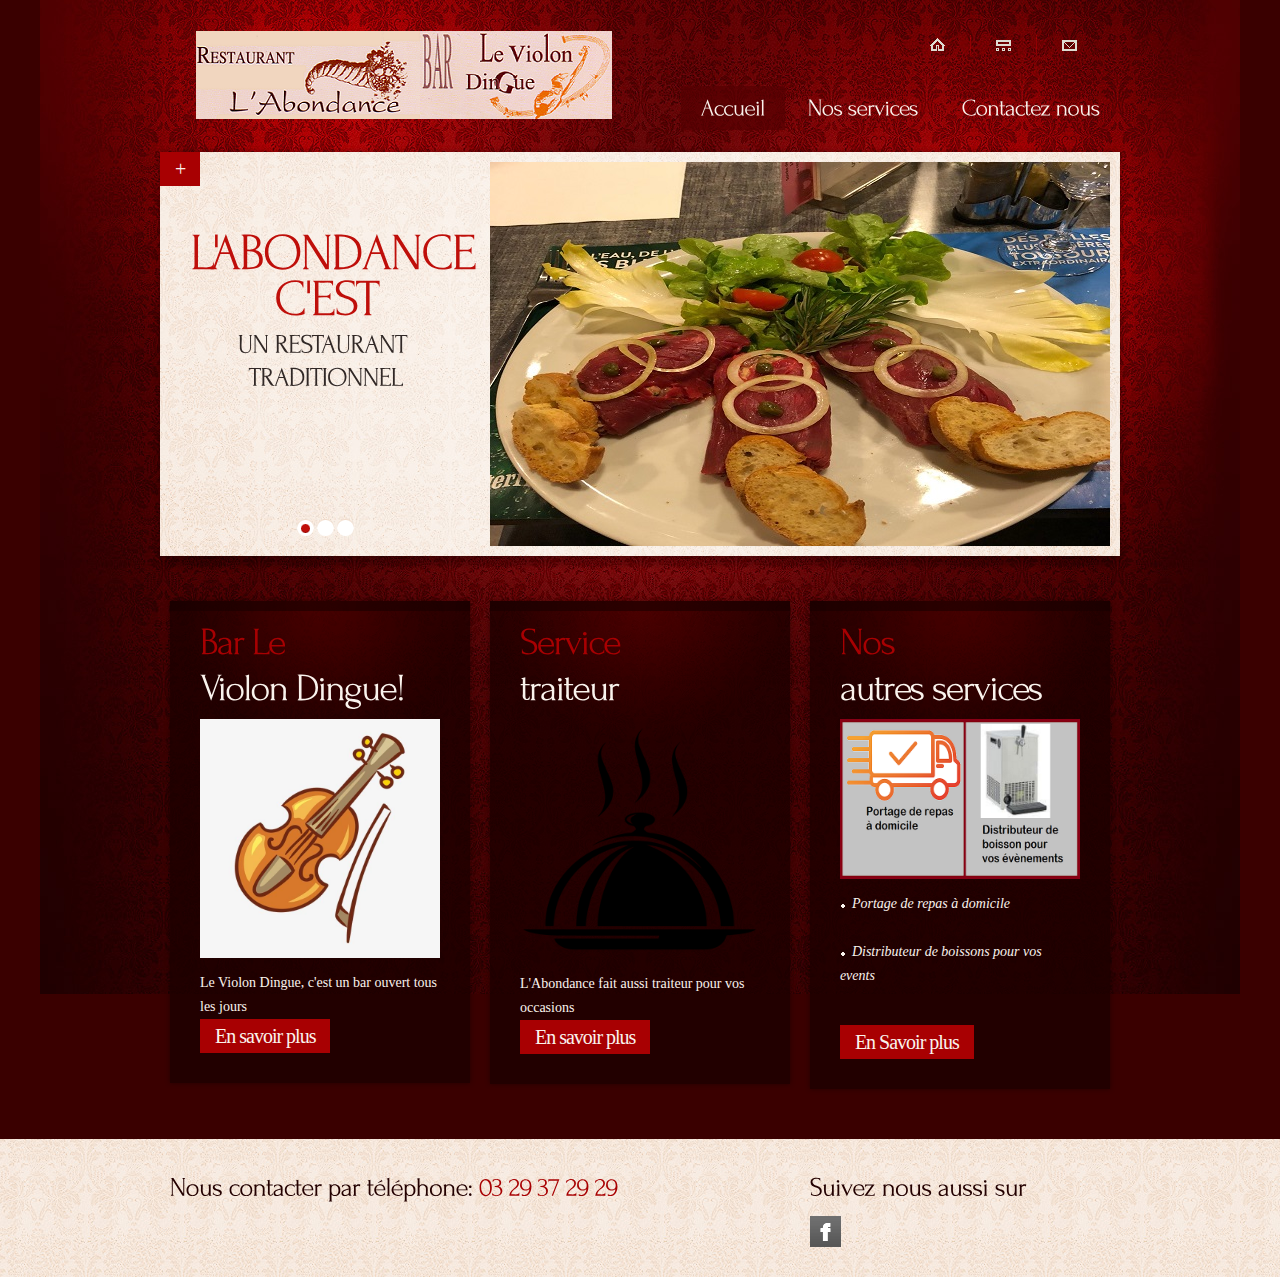
<file: index.html>
<!DOCTYPE html>
<html lang="en">
<head>
<title>Restaurant</title>
<meta charset="utf-8">
<meta name="viewport" content="width=device-width, initial-scale=1, maximum-scale=1">
<link rel="stylesheet" href="css/reset.css" type="text/css" media="all">
<link rel="stylesheet" href="css/layout.css" type="text/css" media="all">
<link rel="stylesheet" href="css/style.css" type="text/css" media="all">
<link rel="stylesheet" href="css/zerogrid.css" type="text/css" media="all">
<link rel="stylesheet" href="css/responsive.css" type="text/css" media="all"> 
<link rel="stylesheet" href="css/responsiveslides.css" /> 
<script type="text/javascript" src="js/jquery-1.6.js" ></script>
<script type="text/javascript" src="js/cufon-yui.js"></script>
<script type="text/javascript" src="js/cufon-replace.js"></script>  
<script type="text/javascript" src="js/Forum_400.font.js"></script>
<script type="text/javascript" src="js/jquery.easing.1.3.js"></script>
<script type="text/javascript" src="js/tms-0.3.js"></script>
<script type="text/javascript" src="js/tms_presets.js"></script>
<script type="text/javascript" src="js/script.js"></script>
<script type="text/javascript" src="js/atooltip.jquery.js"></script> 
<script type="text/javascript" src="js/css3-mediaqueries.js"></script>
<script src="js/responsiveslides.js"></script>
<script>
	$(function () {
	  $("#slidez").responsiveSlides({
		auto: true,
		pager: false,
		nav: true,
		speed: 500,
		maxwidth: 960,
		namespace: "centered-btns"
	  });
	});
</script>

</head>
<body id="page1">
<div class="body6">
	<div class="body1">
		<div class="body5">
			<div class="main zerogrid">
				<header>
					<h1><a href="index.html" id="logo"><img src="img/logo-double-3.png"/></a></h1>
					<nav>
						<ul id="top_nav">
							<li><a href="index.html"><img src="images/icon_1.gif" alt=""></a></li>
							<li><a href="#"><img src="images/icon_2.gif" alt=""></a></li>
							<li class="end"><a href="Contacts.html"><img src="images/icon_3.gif" alt=""></a></li>
						</ul>
					</nav>
					<nav>
						<ul id="menu">
							<li class="active"><a href="index.html">Accueil</a></li>
							<li><a href="Services.html">Nos services</a></li>
							<li><a href="Contacts.html">Contactez nous</a></li>
						</ul>
					</nav>
				</header>

				<article id="content">
					<div class="slider_bg">
						<div class="slider">
							<ul class="items">
								<li>
									<img src="img/plat.jpg" alt="">
									<div class="banner">
										<strong>L'abondance<span>c'est</span></strong>
										<b>un restaurant traditionnel </b>
										
									</div>
								</li>
								<li>
									<img src="img/plat2.jpg" alt="">
									<div class="banner">
										<strong>L'abondance<span>c'est</span></strong>
										<b>des plats elaborés </b>
										<p>
											<span>avec des produits frais<br>
											</span>
									</div>
								</li>
								<li>
									<img src="img/plat3.jpg" alt="">
									<div class="banner">
										<strong>L'abondance<span>c'est</span></strong>
										<b>des plats travaillés</b>
										<p>
											<span>avec des produits de qualités <br>
											</span>
										</p>
									</div>
								</li>
							</ul>
						</div>
						<div class="slider-response">
							<div class="rslides_container">
								<ul class="rslides" id="slidez">
									<li><img src="img/plat.jpg" alt=""></li>
									<li><img src="img/plat2.jpg" alt=""></li>
									<li><img src="img/plat3.jpg" alt=""></li>
								</ul>

							</div>
	                    </div><a href="Restau.html" class="button1">+</a>
											</div>
						
					<div class="wrap">
						<section class="col-1-3"><div class="wrap-col">
							<div class="box">
								<div>
									<h2>Bar Le <br><span>Violon Dingue!</span></h2>
									<figure><img src="img/violon.png" alt="" ></figure>
									<span>Le Violon Dingue, c'est un bar ouvert tous les jours </span>

										<br>								
									<a href="Bar.html" class="button1">En savoir plus</a>
								</div>
							</div>
						</div></section>
						<section class="col-1-3"><div class="wrap-col">
							<div class="box">
								<div>
									<h2>Service <br> <span>traiteur</span></h2>
									<figure><img src="img/logotraiteur.png" alt="" ></figure>
									<span>L'Abondance fait aussi traiteur pour vos occasions</span>
									<br><a href="Traiteur.html" class="button1">En savoir plus</a>
								</div>
							</div>
						</div></section>
						<section class="col-1-3"><div class="wrap-col">
							<div class="box">
								<div>
									<h2>Nos <br><span>autres services</span></h2>
									<figure><img src="img/double.png" alt="" ></figure>
									<ul class="list1 pad_bot1">
										<li><a href="#">Portage de repas à domicile</a></li>
										<br><li><a href="#l">Distributeur de boissons pour vos events</a></li>
										
									</ul>
									<br><a href="Services.html" class="button1">En Savoir plus </a>
								</div>
							</div>
						</div></section>
					</div>
				</article>
			</div>
		</div>
	</div>
</div>

<div class="body3">

		<div class="main zerogrid">

			<footer>
				<div class="wrapper">
					<section class="col-2-3"><div class="wrap-col">
						<h3>Nous contacter par téléphone: <span>03 29 37 29 29</span></h3>
						
					</div></section>
					<section class="col-1-3"><div class="wrap-col">
						<h3>Suivez nous aussi sur </h3>
						<ul id="icons">
							<li><a href="https://www.facebook.com/violondinguemirecourt/" class="normaltip" title="Facebook"><img src="images/icon1.gif" alt=""></a></li>
							
						</ul>
					</div></section>
				</div>
				
			</footer>

		</div>

</div>
<script type="text/javascript"> Cufon.now(); </script>
</body>
</html>
</file>
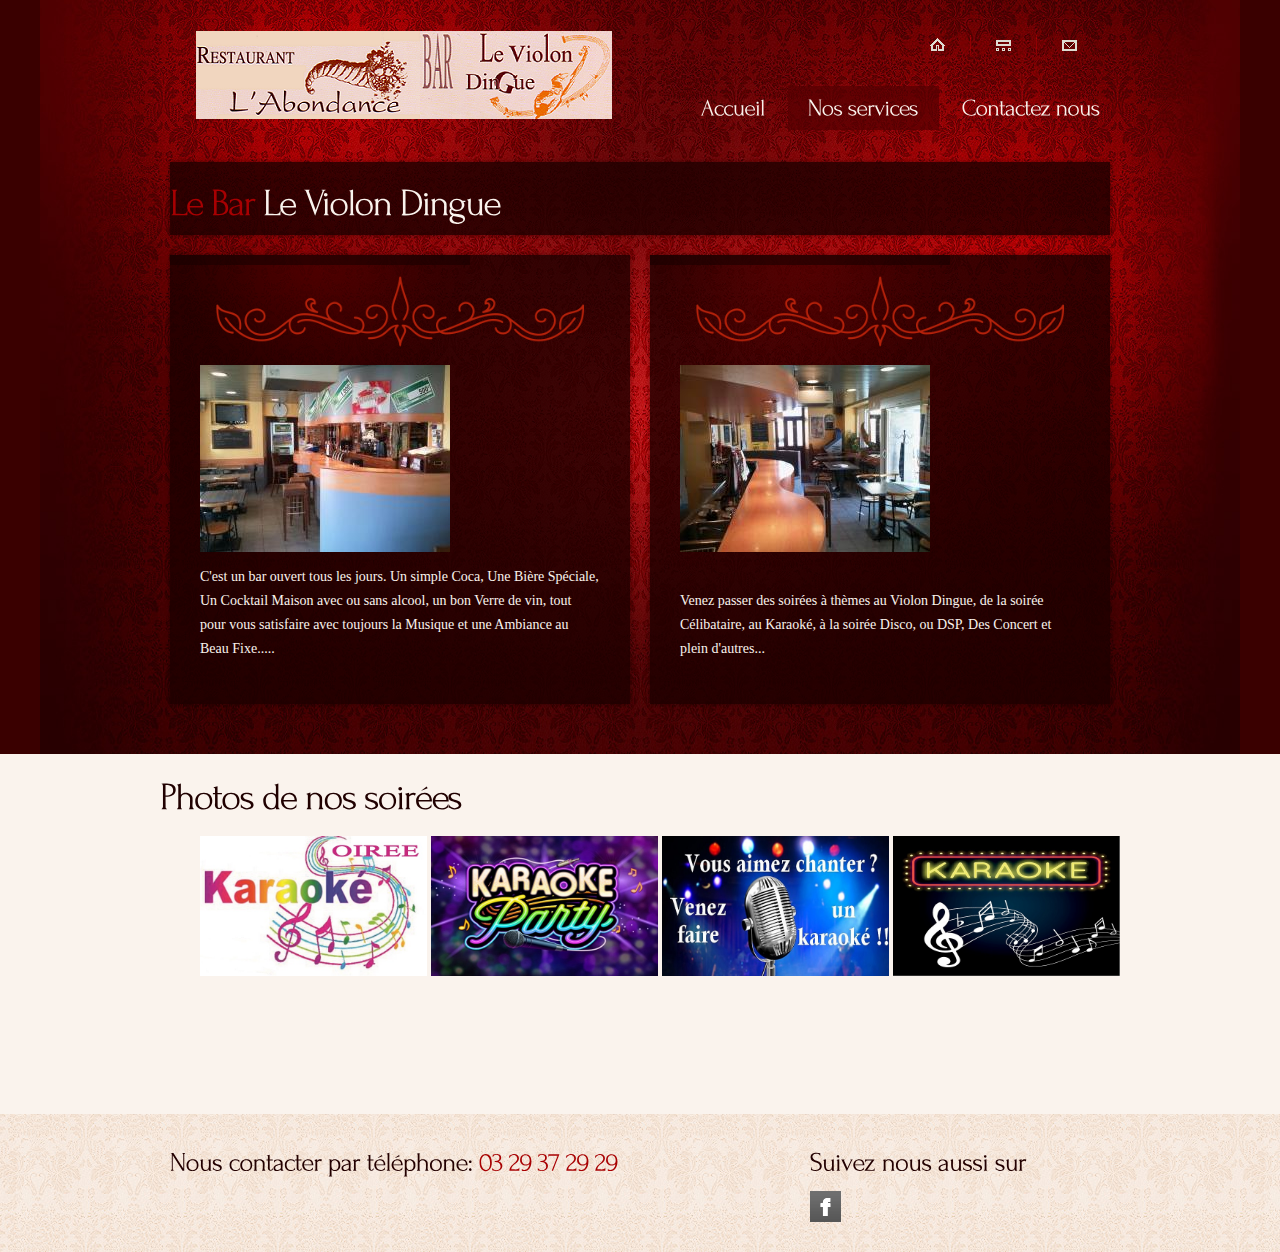
<file: Bar.html>
<!DOCTYPE html>
<html lang="en">
<head>
<title>Bar</title>
<meta charset="utf-8">
<meta name="viewport" content="width=device-width, initial-scale=1, maximum-scale=1">
<link rel="stylesheet" href="css/reset.css" type="text/css" media="all">
<link rel="stylesheet" href="css/layout.css" type="text/css" media="all">
<link rel="stylesheet" href="css/style.css" type="text/css" media="all">
<link rel="stylesheet" href="css/zerogrid.css" type="text/css" media="all">
<link rel="stylesheet" href="css/responsive.css" type="text/css" media="all"> 
<script type="text/javascript" src="js/jquery-1.6.js" ></script>
<script type="text/javascript" src="js/cufon-yui.js"></script>
<script type="text/javascript" src="js/cufon-replace.js"></script>  
<script type="text/javascript" src="js/Forum_400.font.js"></script>
<script type="text/javascript" src="js/atooltip.jquery.js"></script> 
 <script type="text/javascript" src="js/css3-mediaqueries.js"></script>
<!--[if lt IE 9]>
	<script type="text/javascript" src="js/html5.js"></script>
	<style type="text/css">
		.slider_bg {behavior:url(js/PIE.htc)}
	</style>
<![endif]-->
<!--[if lt IE 7]>
	<div style='clear:both;text-align:center;position:relative'>
		<a href="http://www.microsoft.com/windows/internet-explorer/default.aspx?ocid=ie6_countdown_bannercode"><img src="http://storage.ie6countdown.com/assets/100/images/banners/warning_bar_0000_us.jpg" border="0" alt="" /></a>
	</div>
<![endif]-->
</head>
<body id="page2">
<div class="body6">
	<div class="body1">
		<div class="main zerogrid">
<!-- header -->
<header>
	<h1><a href="index.html" id="logo"><img src="img/logo-double-3.png"/></a></h1>
	<nav>
		<ul id="top_nav">
			<li><a href="index.html"><img src="images/icon_1.gif" alt=""></a></li>
			<li><a href="#"><img src="images/icon_2.gif" alt=""></a></li>
			<li class="end"><a href="Contacts.html"><img src="images/icon_3.gif" alt=""></a></li>
		</ul>
	</nav>
				<nav>
					<ul id="menu">
						<li><a href="index.html">Accueil</a></li>
						<li class="active"><a href="Services.html">Nos services</a></li>
						<li><a href="Contacts.html">Contactez nous</a></li>
					</ul>
				</nav>
			</header>
<!-- / header -->
<!-- content -->
			<article id="content">
				<div class="wrap">
					<section class="col-1-1"><div class="wrap-col"><div class="box">
					<h2>Le Bar <span>Le Violon Dingue</span></h2></div></section>
					<section class="col-2-4"><div class="wrap-col">
						<div class="box">
							<div>
								<h2><img src="img/ornement.png" alt="" ></h2>
								<figure><img src="img/bar1.jpg" alt="" ></figure>
								<p class="pad_bot1">C'est un bar ouvert tous les jours.

									Un simple Coca, Une Bière Spéciale, Un Cocktail Maison avec
									
									ou sans alcool, un bon Verre de vin, tout pour vous satisfaire
									
									avec toujours la Musique et une Ambiance au Beau Fixe.....
									
									</p>
								
							</div>
						</div>
					</div></section>
					<section class="col-2-4"><div class="wrap-col">
						<div class="box">
							<div>
								<h2><img src="img/ornement.png" alt="" ></h2>
								<figure><img src="img/bar2.jpg" alt="" ></figure>
								<p class="pad_bot1"><br>Venez passer des soirées à thèmes au Violon Dingue, 

									de la soirée Célibataire, au Karaoké,
									
									à la soirée Disco, ou DSP, Des Concert et plein d'autres...</p>
								
							</div>
						</div>
					
				</div>
			</article>
		</div>
	</div>
</div>
<div class="body2">
	<div class="main zerogrid">
		<article id="content2">
			<div class="wrapper">
				<section">
					<h2>Photos de nos soirées</h2>
					
					<article class="groupe1">
								
								<figure class="photo"><img src="img/soiréek1.jpg" alt=""></figure>
								<figure class="photo"><img src="img/soiréek2.jpg" alt=""></figure>			
								<figure class="photo"><img src="img/soiréek3.jpg" alt=""></figure>
								<figure class="photo"><img src="img/soiréek4.jpg" alt=""></figure></article>
								
							
							</div></div>
									
							
						



						</div></div>
					</div>
				</section>
			</div>
		</article>

	</div>
</div>
<div class="body3">

		<div class="main zerogrid">

<footer>
	<div class="wrapper">
		<section class="col-2-3"><div class="wrap-col">
			<h3>Nous contacter par téléphone: <span>03 29 37 29 29</span></h3>
			
		</div></section>
		<section class="col-1-3"><div class="wrap-col">
			<h3>Suivez nous aussi sur </h3>
			<ul id="icons">
				<li><a href="https://www.facebook.com/violondinguemirecourt/" class="normaltip" title="Facebook"><img src="images/icon1.gif" alt=""></a></li>
				
			</ul>
		</div></section>
	</div>
	
</footer>

		</div>

</div>
<script type="text/javascript"> Cufon.now(); </script>
</body>
</html>
</file>
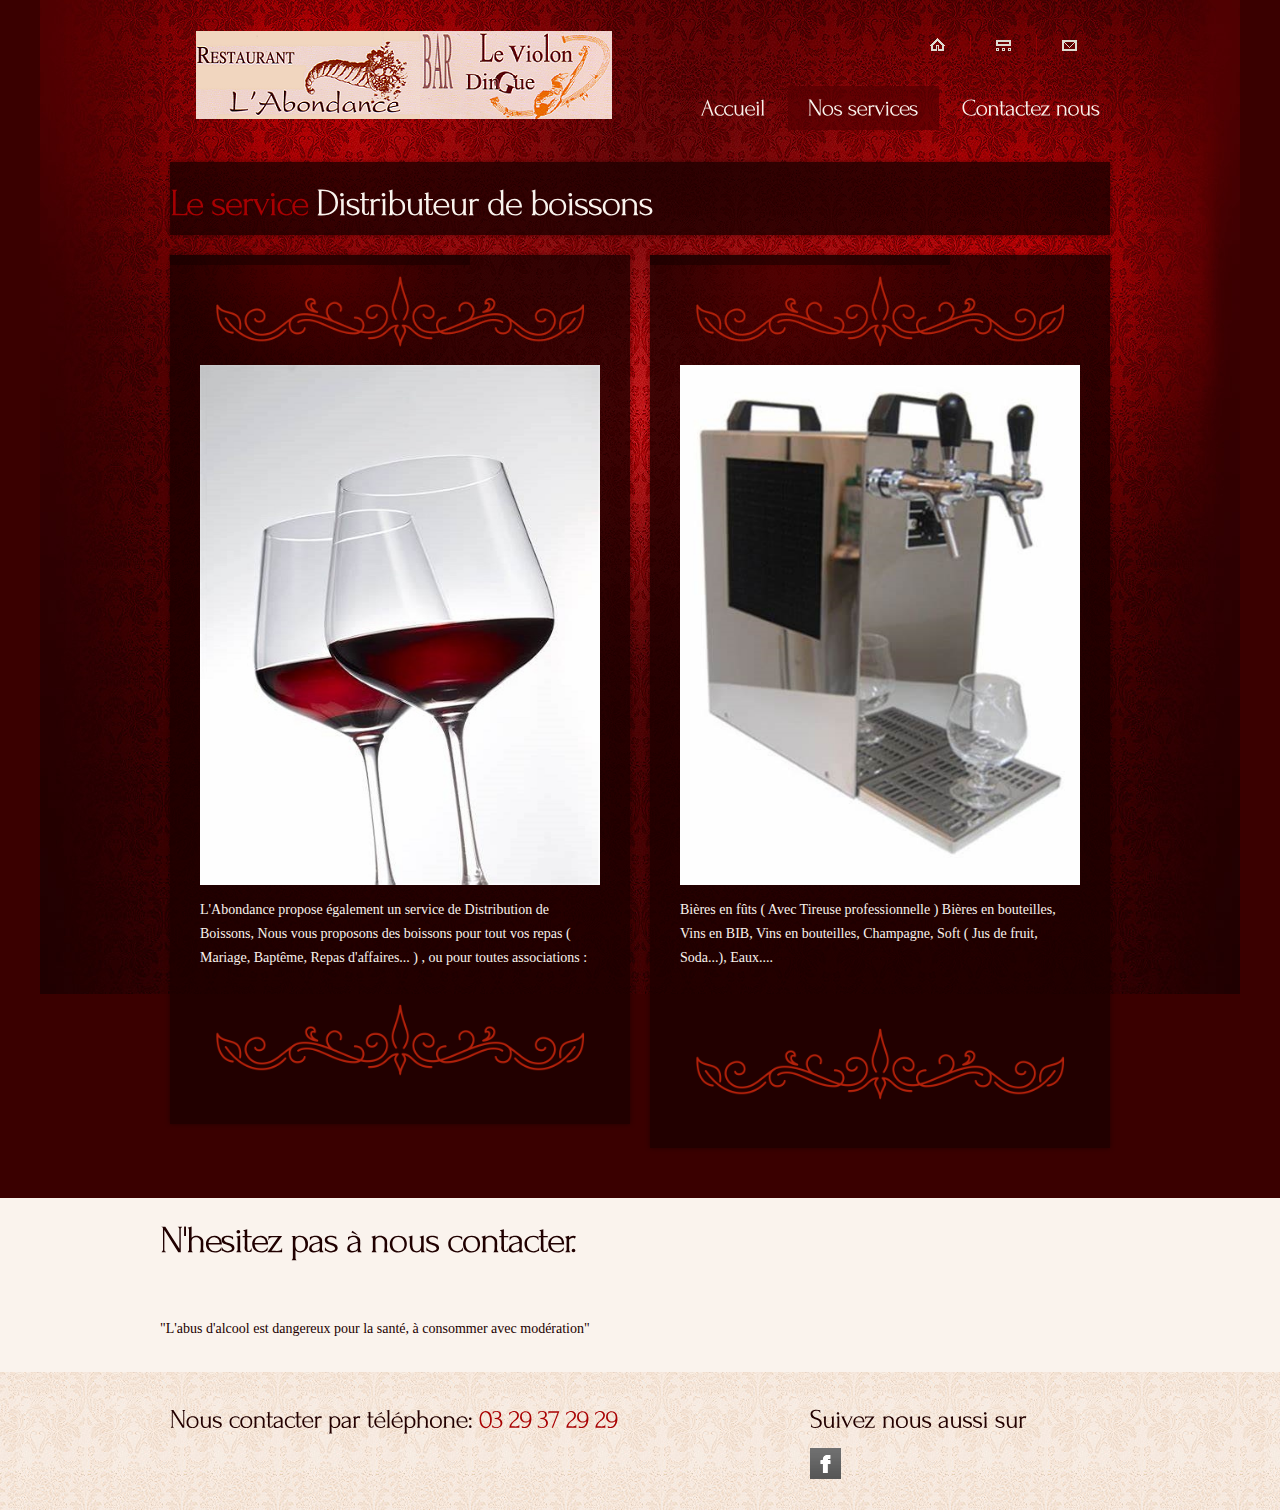
<file: Boissons.html>
<!DOCTYPE html>
<html lang="en">
<head>
<title>Distributeur de boissons</title>
<meta charset="utf-8">
<meta name="viewport" content="width=device-width, initial-scale=1, maximum-scale=1">
<link rel="stylesheet" href="css/reset.css" type="text/css" media="all">
<link rel="stylesheet" href="css/layout.css" type="text/css" media="all">
<link rel="stylesheet" href="css/style.css" type="text/css" media="all">
<link rel="stylesheet" href="css/zerogrid.css" type="text/css" media="all">
<link rel="stylesheet" href="css/responsive.css" type="text/css" media="all"> 
<script type="text/javascript" src="js/jquery-1.6.js" ></script>
<script type="text/javascript" src="js/cufon-yui.js"></script>
<script type="text/javascript" src="js/cufon-replace.js"></script>  
<script type="text/javascript" src="js/Forum_400.font.js"></script>
<script type="text/javascript" src="js/atooltip.jquery.js"></script> 
 <script type="text/javascript" src="js/css3-mediaqueries.js"></script>

</head>
<body id="page2">
<div class="body6">
	<div class="body1">
		<div class="main zerogrid">

<header>
	<h1><a href="index.html" id="logo"><img src="img/logo-double-3.png"/></a></h1>
	<nav>
		<ul id="top_nav">
			<li><a href="index.html"><img src="images/icon_1.gif" alt=""></a></li>
			<li><a href="#"><img src="images/icon_2.gif" alt=""></a></li>
			<li class="end"><a href="Contacts.html"><img src="images/icon_3.gif" alt=""></a></li>
		</ul>
	</nav>
				<nav>
					<ul id="menu">
						<li><a href="index.html">Accueil</a></li>
						<li class="active"><a href="Services.html">Nos services</a></li>
						<li><a href="Contacts.html">Contactez nous</a></li>
					</ul>
				</nav>
			</header>

			<article id="content">
				<div class="wrap">
					<section class="col-1-1"><div class="wrap-col"><div class="box">
					<h2>Le service <span>Distributeur de boissons</span></h2></div></section>
					<section class="col-1-2"><div class="wrap-col">
						<div class="box">
							<div>
								<h2><img src="img/ornement.png" alt="" ></h2>
								<figure><img src="img/vin.jpg" alt="" ></figure>
								<p class="pad_bot1"> L'Abondance propose également un service de Distribution de Boissons,

                                    Nous vous proposons des boissons pour
                                    
                                    tout vos repas ( Mariage, Baptême, Repas d'affaires... ) ,
                                    
                                    ou pour toutes associations :</p>
                                    <h2><img src="img/ornement.png" alt="" ></h2>
                                </div></section>
                                    
                    <section class="col-1-2"><div class="wrap-col">
                        <div class="box">
                            <div>
                                 <h2><img src="img/ornement.png" alt="" ></h2>
                                     <figure><img src="img/distribboisson.jpg" alt="" ></figure>
                                     <p class="pad_bot1"> Bières en fûts ( Avec Tireuse professionnelle )

                                        Bières en bouteilles,
                                     
                                        Vins en BIB,
                                     
                                        Vins en bouteilles,
                                     
                                                 Champagne,
                                     
                                                                                        Soft ( Jus de fruit, Soda...),
                                     
                                                                                Eaux....</p><br>
                        <h2><img src="img/ornement.png" alt="" ></h2>                                   
                                                                            
                                                                            
                                </div></section>                
                                    

				</div>
			</article>
		</div>
	</div>
</div>
<div class="body2">
	<div class="main zerogrid">
		<article id="content2">
			<div class="wrapper">
				<section">
					<h2>
						N'hesitez pas à nous contacter.
                        
                        <br>
                         <br>
                       
                         </h2>
						 "L'abus d'alcool est dangereux pour la santé, à consommer avec modération"
					
                         
							</div></div>
									
							
						



						</div></div>
					</div>
				</section>
			</div>
		</article>

	</div>
</div>
<div class="body3">

		<div class="main zerogrid">

<footer>
	<div class="wrapper">
		<section class="col-2-3"><div class="wrap-col">
			<h3>Nous contacter par téléphone: <span>03 29 37 29 29</span></h3>
			
		</div></section>
		<section class="col-1-3"><div class="wrap-col">
			<h3>Suivez nous aussi sur </h3>
			<ul id="icons">
				<li><a href="https://www.facebook.com/violondinguemirecourt/" class="normaltip" title="Facebook"><img src="images/icon1.gif" alt=""></a></li>
				
			</ul>
		</div></section>
	</div>
	
</footer>

		</div>

</div>
<script type="text/javascript"> Cufon.now(); </script>
</body>
</html>
</file>
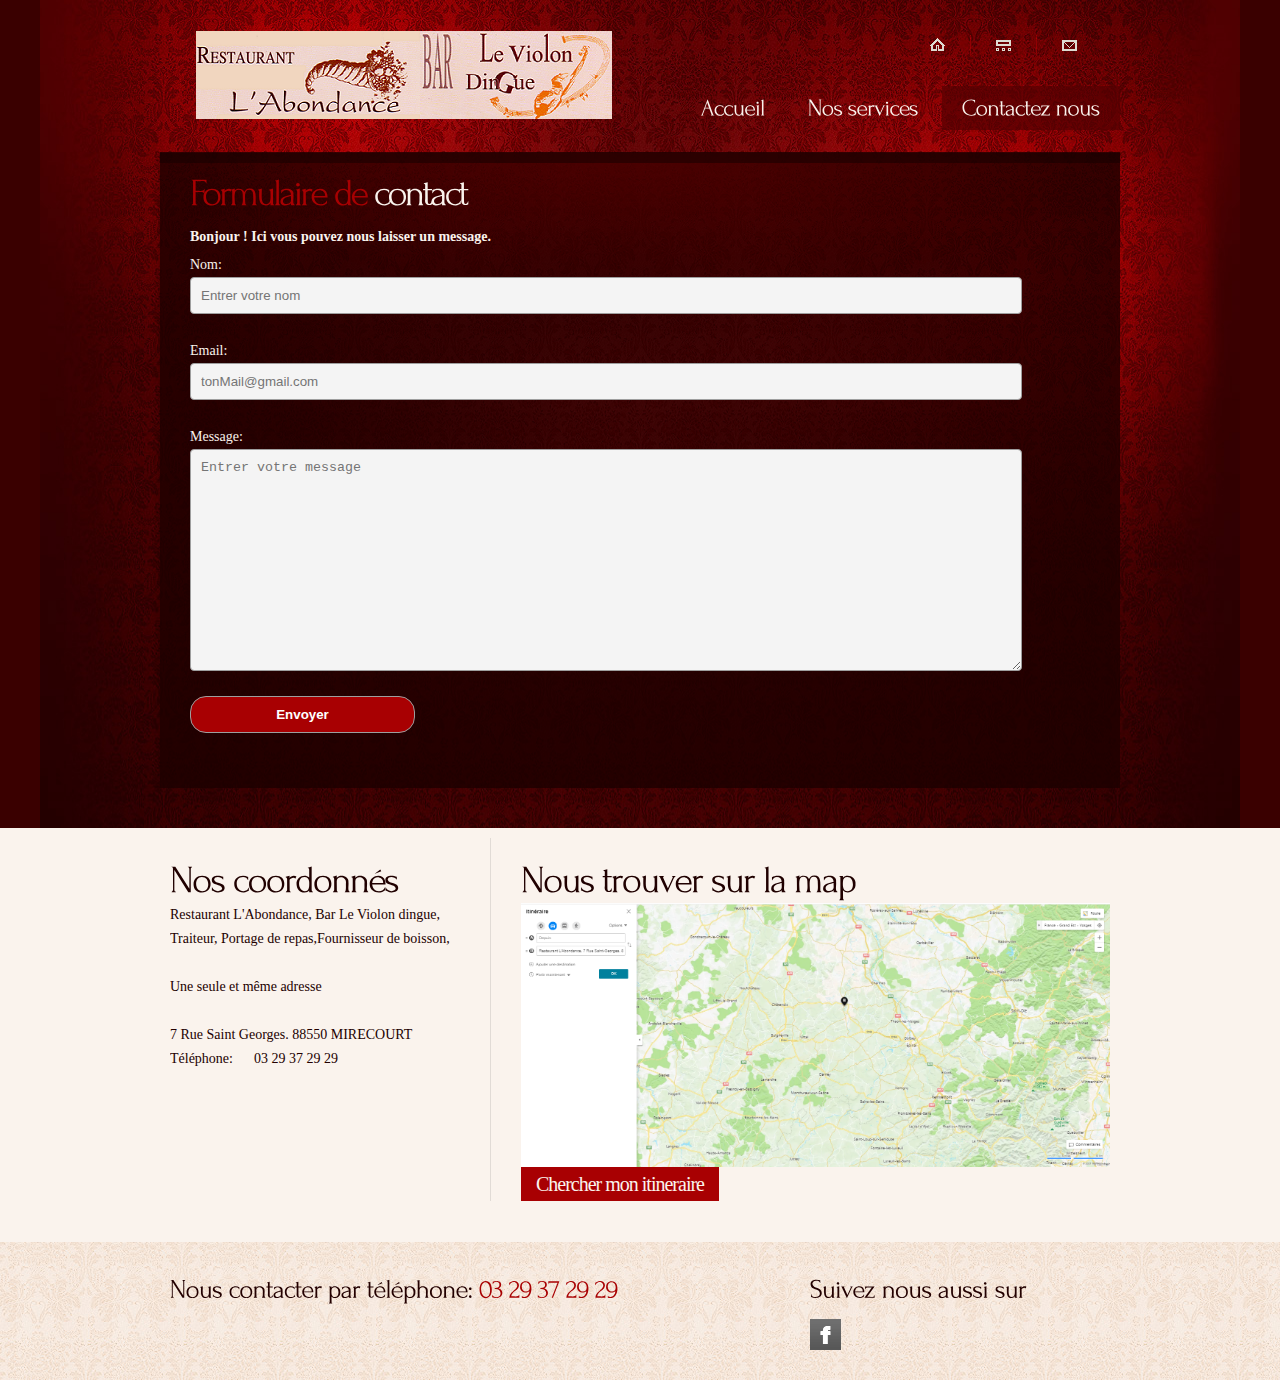
<file: Contacts.html>
<!DOCTYPE html>
<html lang="en">
<head>
<title>Contacts</title>
<meta charset="utf-8">
<meta name="viewport" content="width=device-width, initial-scale=1, maximum-scale=1">
<link rel="stylesheet" href="css/reset.css" type="text/css" media="all">
<link rel="stylesheet" href="css/layout.css" type="text/css" media="all">
<link rel="stylesheet" href="css/style.css" type="text/css" media="all">
<link rel="stylesheet" href="css/zerogrid.css" type="text/css" media="all">
<link rel="stylesheet" href="css/responsive.css" type="text/css" media="all"> 
<link rel="stylesheet" href="css/contactform.css" type="text/css" media="all">
<script type="text/javascript" src="js/jquery-1.6.js" ></script>
<script type="text/javascript" src="js/cufon-yui.js"></script>
<script type="text/javascript" src="js/cufon-replace.js"></script>  
<script type="text/javascript" src="js/Forum_400.font.js"></script>
<script type="text/javascript" src="js/atooltip.jquery.js"></script> 
<script type="text/javascript" src="js/css3-mediaqueries.js"></script>

</head>
<body id="page5">
<div class="body6">
	<div class="body1">
		<div class="main zerogrid">

			<header>
				<h1><a href="index.html" id="logo"><img src="img/logo-double-3.png"/></a></h1>
				<nav>
					<ul id="top_nav">
						<li><a href="index.html"><img src="images/icon_1.gif" alt=""></a></li>
						<li><a href="#"><img src="images/icon_2.gif" alt=""></a></li>
						<li class="end"><a href="Contacts.html"><img src="images/icon_3.gif" alt=""></a></li>
					</ul>
				</nav>
				<nav>
					<ul id="menu">
						<li><a href="index.html">Accueil</a></li>
						<li><a href="Services.html">Nos services</a></li>
						<li class="active"><a href="Contacts.html">Contactez nous</a></li>
					</ul>
				</nav>
			</header>
<!-- / header -->
<!-- content -->
			<article id="content">
				<div class="wrap">
					<div class="box">
						<div>
							<h2 class="letter_spacing">Formulaire de <span>contact</span></h2>
							
							<div id="contact_form">	
								<strong>Bonjour ! Ici vous pouvez nous laisser un message.</strong>
								<form name="form1" id="ff" method="post" action="Contacts.php">
									 <label>
									 Nom:
									 <input type="text" placeholder="Entrer votre nom" name="name" id="name" required>
									 </label>
								 
									 <label>
									 Email:
									 <input type="email" placeholder="tonMail@gmail.com" name="email" id="email" required>
									 </label>
										
									 <label>
									 Message:
									 <textarea name="message" placeholder="Entrer votre message"></textarea>
									 </label>
								 
									 <input class="sendButton" type="submit" name="Submit" value="Envoyer">
									 
								</form>
							</div>
						</div>
					</div>
				</div>
			</article>
		</div>
	</div>
</div>
<div class="body2">
	<div class="main zerogrid">
		<article id="content2">
			<section>
				<div class="wrapper">
					<div class="col-1-3"><div class="wrap-col">
						<h2>Nos coordonnés</h2>
						<div class="wrapper pad_bot1">
							<p>Restaurant L'Abondance, Bar Le Violon dingue, Traiteur, Portage de repas,Fournisseur de boisson,</p>
							<p>Une seule et même adresse</p>
							<p class="address">
								7 Rue Saint Georges. 88550 MIRECOURT<br>
								
								<span>Téléphone:</span>  03 29 37 29 29<br>
								
							</p>
						</div>
					</div></div>
					<div class="col-2-3"><div class="wrap-col mag-1">	
						<h2>Nous trouver sur la map</h2>
						<a href="" class="normaltip" title="map"><img src="img/map.PNG" alt=""></a>
						<a href="https://www.bing.com/maps/directions?rtp=adr.~pos.48.300472259521484_6.135916233062744_7+Rue+Saint-Georges%2c+88500+Mirecourt_Restaurant+L%27Abondance_03+29+37+29+29" class="button1">Chercher mon itineraire </a>

						
							
					</div></div>
				</div>
			</section>
		</article>
<!-- / content -->
	</div>
</div>
<div class="body3">

		<div class="main zerogrid">
<!-- footer -->
<footer>
	<div class="wrapper">
		<section class="col-2-3"><div class="wrap-col">
			<h3>Nous contacter par téléphone: <span>03 29 37 29 29</span></h3>
			
		</div></section>
		<section class="col-1-3"><div class="wrap-col">
			<h3>Suivez nous aussi sur </h3>
			<ul id="icons">
				<li><a href="https://www.facebook.com/violondinguemirecourt/" class="normaltip" title="Facebook"><img src="images/icon1.gif" alt=""></a></li>
				
			</ul>
		</div></section>
	</div>
	<!-- {%FOOTER_LINK} -->
</footer>
<!-- / footer -->
		</div>

</div>
<script type="text/javascript"> Cufon.now(); </script>
</body>
</html>
</file>
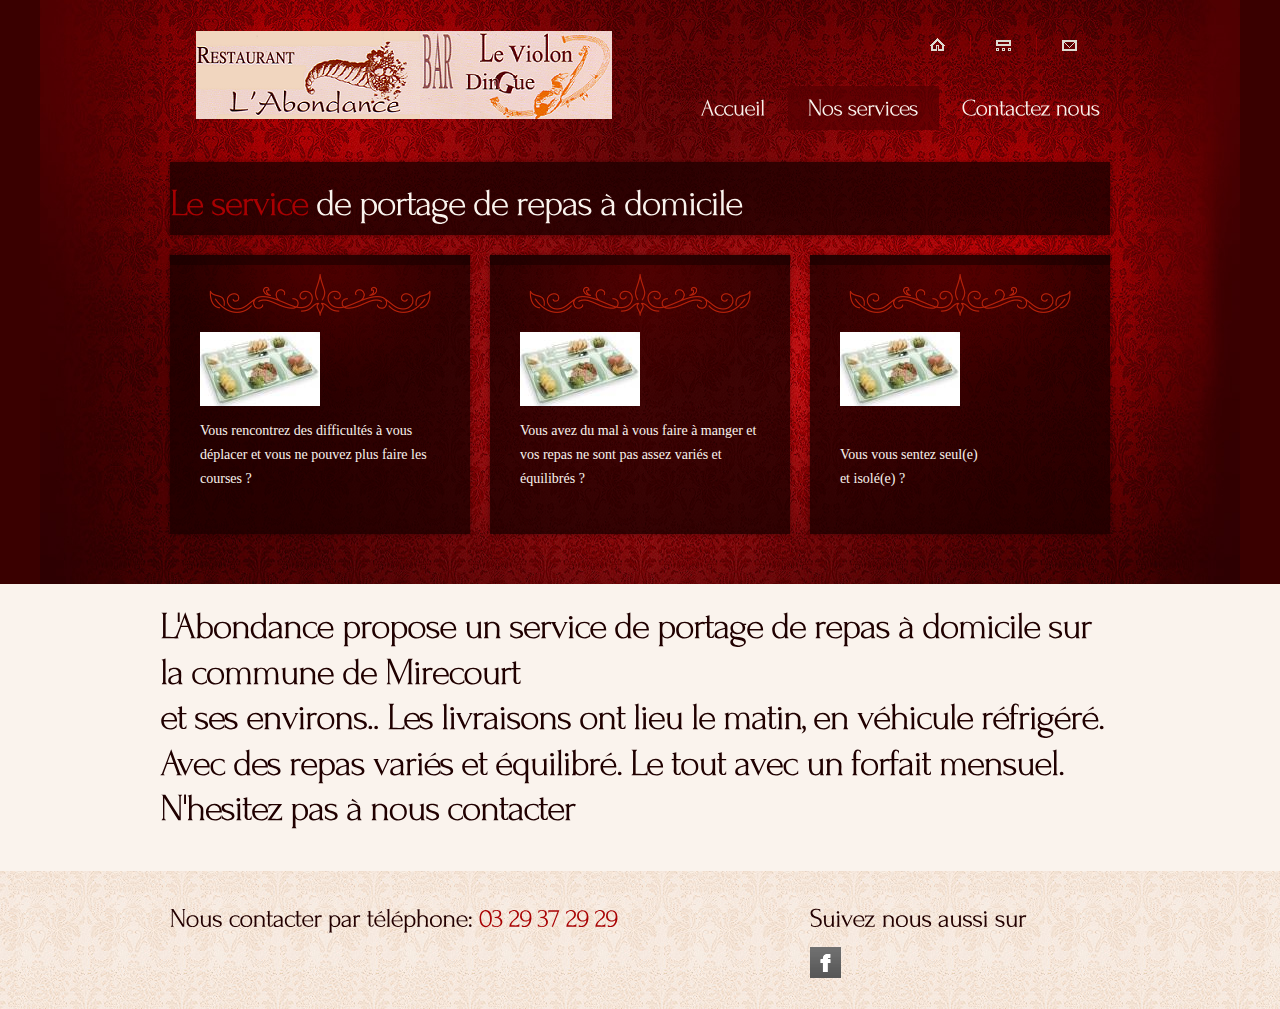
<file: repasdomicile.html>
<!DOCTYPE html>
<html lang="en">
<head>
<title>Repas à domicile</title>
<meta charset="utf-8">
<meta name="viewport" content="width=device-width, initial-scale=1, maximum-scale=1">
<link rel="stylesheet" href="css/reset.css" type="text/css" media="all">
<link rel="stylesheet" href="css/layout.css" type="text/css" media="all">
<link rel="stylesheet" href="css/style.css" type="text/css" media="all">
<link rel="stylesheet" href="css/zerogrid.css" type="text/css" media="all">
<link rel="stylesheet" href="css/responsive.css" type="text/css" media="all"> 
<script type="text/javascript" src="js/jquery-1.6.js" ></script>
<script type="text/javascript" src="js/cufon-yui.js"></script>
<script type="text/javascript" src="js/cufon-replace.js"></script>  
<script type="text/javascript" src="js/Forum_400.font.js"></script>
<script type="text/javascript" src="js/atooltip.jquery.js"></script> 
 <script type="text/javascript" src="js/css3-mediaqueries.js"></script>

</head>
<body id="page2">
<div class="body6">
	<div class="body1">
		<div class="main zerogrid">

<header>
	<h1><a href="index.html" id="logo"><img src="img/logo-double-3.png"/></a></h1>
	<nav>
		<ul id="top_nav">
			<li><a href="index.html"><img src="images/icon_1.gif" alt=""></a></li>
			<li><a href="#"><img src="images/icon_2.gif" alt=""></a></li>
			<li class="end"><a href="Contacts.html"><img src="images/icon_3.gif" alt=""></a></li>
		</ul>
	</nav>
				<nav>
					<ul id="menu">
						<li><a href="index.html">Accueil</a></li>
						<li class="active"><a href="Services.html">Nos services</a></li>
						<li><a href="Contacts.html">Contactez nous</a></li>
					</ul>
				</nav>
			</header>

			<article id="content">
				<div class="wrap">
					<section class="col-1-1"><div class="wrap-col"><div class="box">
					<h2>Le service <span>de portage de repas à domicile</span></h2></div></section>
					<section class="col-1-3"><div class="wrap-col">
						<div class="box">
							<div>
								<h2><img src="img/ornement.png" alt="" ></h2>
								<figure><img src="img/plateau.jpg" alt="" ></figure>
								<p class="pad_bot1">Vous rencontrez des difficultés à vous déplacer

                                    et vous ne pouvez plus faire les courses ?</p></div></section>
                                    
                    <section class="col-1-3"><div class="wrap-col">
                        <div class="box">
                            <div>
                                 <h2><img src="img/ornement.png" alt="" ></h2>
                                     <figure><img src="img/plateau.jpg" alt="" ></figure>
                                     <p class="pad_bot1">Vous avez du mal à vous faire à manger

                                        et vos repas ne sont pas assez variés et équilibrés ?</p></div></section>                
                                    

                    <section class="col-1-3"><div class="wrap-col">
                        <div class="box">
                            <div>
                                <h2><img src="img/ornement.png" alt="" ></h2>                     
                                     <figure><img src="img/plateau.jpg" alt="" ></figure>
                                     <p class="pad_bot1"><br>Vous vous sentez seul(e)<br> et isolé(e) ?</p></div></section> 
                            
                                    
						</div>
					</div></section>
				
				</div>
			</article>
		</div>
	</div>
</div>
<div class="body2">
	<div class="main zerogrid">
		<article id="content2">
			<div class="wrapper">
				<section">
					<h2>L'Abondance propose un service de portage de repas à domicile sur la commune de Mirecourt <br>et ses environs..

                        Les livraisons ont lieu le matin,  en véhicule réfrigéré.
                        
                        Avec des repas variés et équilibré. 
                        
                        Le tout avec un forfait mensuel.
						<br>
						N'hesitez pas à nous contacter
                        
                         </h2>
					
                         
							</div></div>
									
							
						



						</div></div>
					</div>
				</section>
			</div>
		</article>

	</div>
</div>
<div class="body3">

		<div class="main zerogrid">

<footer>
	<div class="wrapper">
		<section class="col-2-3"><div class="wrap-col">
			<h3>Nous contacter par téléphone: <span>03 29 37 29 29</span></h3>
			
		</div></section>
		<section class="col-1-3"><div class="wrap-col">
			<h3>Suivez nous aussi sur </h3>
			<ul id="icons">
				<li><a href="https://www.facebook.com/violondinguemirecourt/" class="normaltip" title="Facebook"><img src="images/icon1.gif" alt=""></a></li>
				
			</ul>
		</div></section>
	</div>
	
</footer>

		</div>

</div>
<script type="text/javascript"> Cufon.now(); </script>
</body>
</html>
</file>
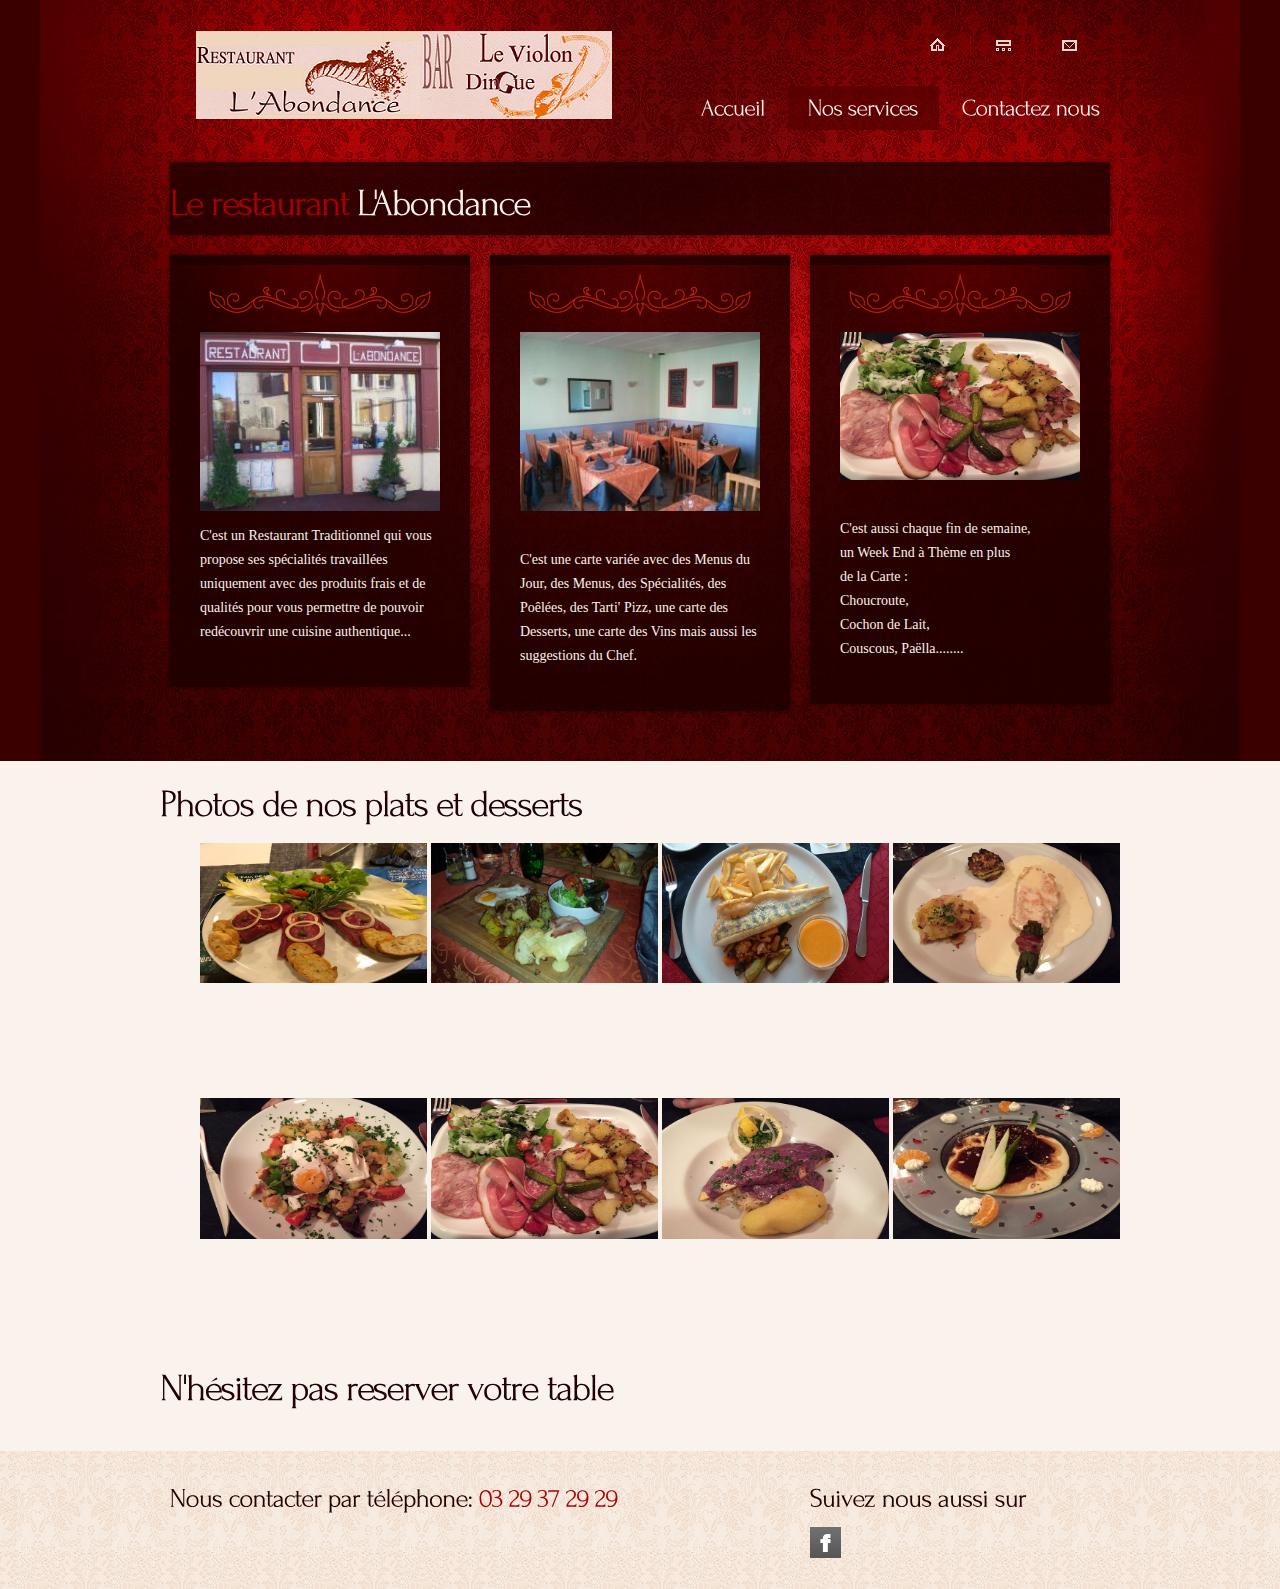
<file: Restau.html>
<!DOCTYPE html>
<html lang="en">
<head>
<title>Restaurant</title>
<meta charset="utf-8">
<meta name="viewport" content="width=device-width, initial-scale=1, maximum-scale=1">
<link rel="stylesheet" href="css/reset.css" type="text/css" media="all">
<link rel="stylesheet" href="css/layout.css" type="text/css" media="all">
<link rel="stylesheet" href="css/style.css" type="text/css" media="all">
<link rel="stylesheet" href="css/zerogrid.css" type="text/css" media="all">
<link rel="stylesheet" href="css/responsive.css" type="text/css" media="all"> 
<script type="text/javascript" src="js/jquery-1.6.js" ></script>
<script type="text/javascript" src="js/cufon-yui.js"></script>
<script type="text/javascript" src="js/cufon-replace.js"></script>  
<script type="text/javascript" src="js/Forum_400.font.js"></script>
<script type="text/javascript" src="js/atooltip.jquery.js"></script> 
 <script type="text/javascript" src="js/css3-mediaqueries.js"></script>

</head>
<body id="page2">
<div class="body6">
	<div class="body1">
		<div class="main zerogrid">

<header>
	<h1><a href="index.html" id="logo"><img src="img/logo-double-3.png"/></a></h1>
	<nav>
		<ul id="top_nav">
			<li><a href="index.html"><img src="images/icon_1.gif" alt=""></a></li>
			<li><a href="#"><img src="images/icon_2.gif" alt=""></a></li>
			<li class="end"><a href="Contacts.html"><img src="images/icon_3.gif" alt=""></a></li>
		</ul>
	</nav>
				<nav>
					<ul id="menu">
						<li><a href="index.html">Accueil</a></li>
						<li class="active"><a href="Services.html">Nos services</a></li>
						<li><a href="Contacts.html">Contactez nous</a></li>
					</ul>
				</nav>
			</header>

			<article id="content">
				<div class="wrap">
					<section class="col-1-1"><div class="wrap-col"><div class="box">
					<h2>Le restaurant <span>L'Abondance</span></h2></div></section>
					<section class="col-1-3"><div class="wrap-col">
						<div class="box">
							<div>
								<h2><img src="img/ornement.png" alt="" ></h2>
								<figure><img src="img/facade restaurant.jpg" alt="" ></figure>
								<p class="pad_bot1">C'est un Restaurant Traditionnel 

									qui vous propose ses spécialités travaillées uniquement
								   
									avec des produits frais et de qualités pour vous permettre
								   
									de pouvoir redécouvrir une cuisine authentique...</p>
								
							</div>
						</div>
					</div></section>
					<section class="col-1-3"><div class="wrap-col">
						<div class="box">
							<div>
								<h2><img src="img/ornement.png" alt="" ></h2>
								<figure><img src="img/salle restaurant.jpg" alt="" ></figure>
								<p class="pad_bot1"><br>C'est une carte variée avec des 

									Menus du Jour, des Menus, des Spécialités, des Poêlées, 
								   
									des Tarti' Pizz, une carte des Desserts, une carte des
								   
									Vins mais aussi les suggestions du Chef.</p>
								
							</div>
						</div>
					</div></section>
					<section class="col-1-3"><div class="wrap-col">
						<div class="box">
							<div>
								<h2><img src="img/ornement.png" alt="" ></h2>
								<figure><img src="img/plat6.jpg" alt="" ></figure>
								<p class="pad_bot1"><br>C'est aussi chaque fin

									de semaine, <br> un Week End à Thème en plus <br>de la 
								   
									Carte :<br> Choucroute,<br>
									 Cochon de Lait,<br>
									  Couscous,
								   
									Paëlla........							   
								</p>
								
							</div>
						</div>
					</div></section>
				</div>
			</article>
		</div>
	</div>
</div>
<div class="body2">
	<div class="main zerogrid">
		<article id="content2">
			<div class="wrapper">
				<section">
					<h2>Photos de nos plats et desserts</h2>
					
					
							
							<article class="groupe1">
								<figure class="photo"><img src="img/plat.jpg" alt=""></figure>
								<figure class="photo"><img src="img/plat2.jpg" alt=""></figure>
								<figure class="photo"><img src="img/plat3.jpg" alt=""></figure>
								<figure class="photo"><img src="img/plat4.jpg" alt=""></figure></article>
							<article class="groupe2">
								<figure class="photo"><img src="img/plat5.jpg" alt=""></figure>
								<figure class="photo"><img src="img/plat6.jpg" alt=""></figure>
								<figure class="photo"><img src="img/plat7.jpg" alt=""></figure>
								<figure class="photo"><img src="img/plat8.jpg" alt=""></figure>
								
									
								</article>
							</section></div>
							<h2>N'hésitez pas reserver votre table </h2>
							</div>
									
							
						



						</div></div>
					</div>
				</section>
			</div>
		</article>

	</div>
</div>
<div class="body3">

		<div class="main zerogrid">

<footer>
	<div class="wrapper">
		<section class="col-2-3"><div class="wrap-col">
			<h3>Nous contacter par téléphone: <span>03 29 37 29 29</span></h3>
			
		</div></section>
		<section class="col-1-3"><div class="wrap-col">
			<h3>Suivez nous aussi sur </h3>
			<ul id="icons">
				<li><a href="https://www.facebook.com/violondinguemirecourt/" class="normaltip" title="Facebook"><img src="images/icon1.gif" alt=""></a></li>
				
			</ul>
		</div></section>
	</div>
	
</footer>

		</div>

</div>
<script type="text/javascript"> Cufon.now(); </script>
</body>
</html>
</file>
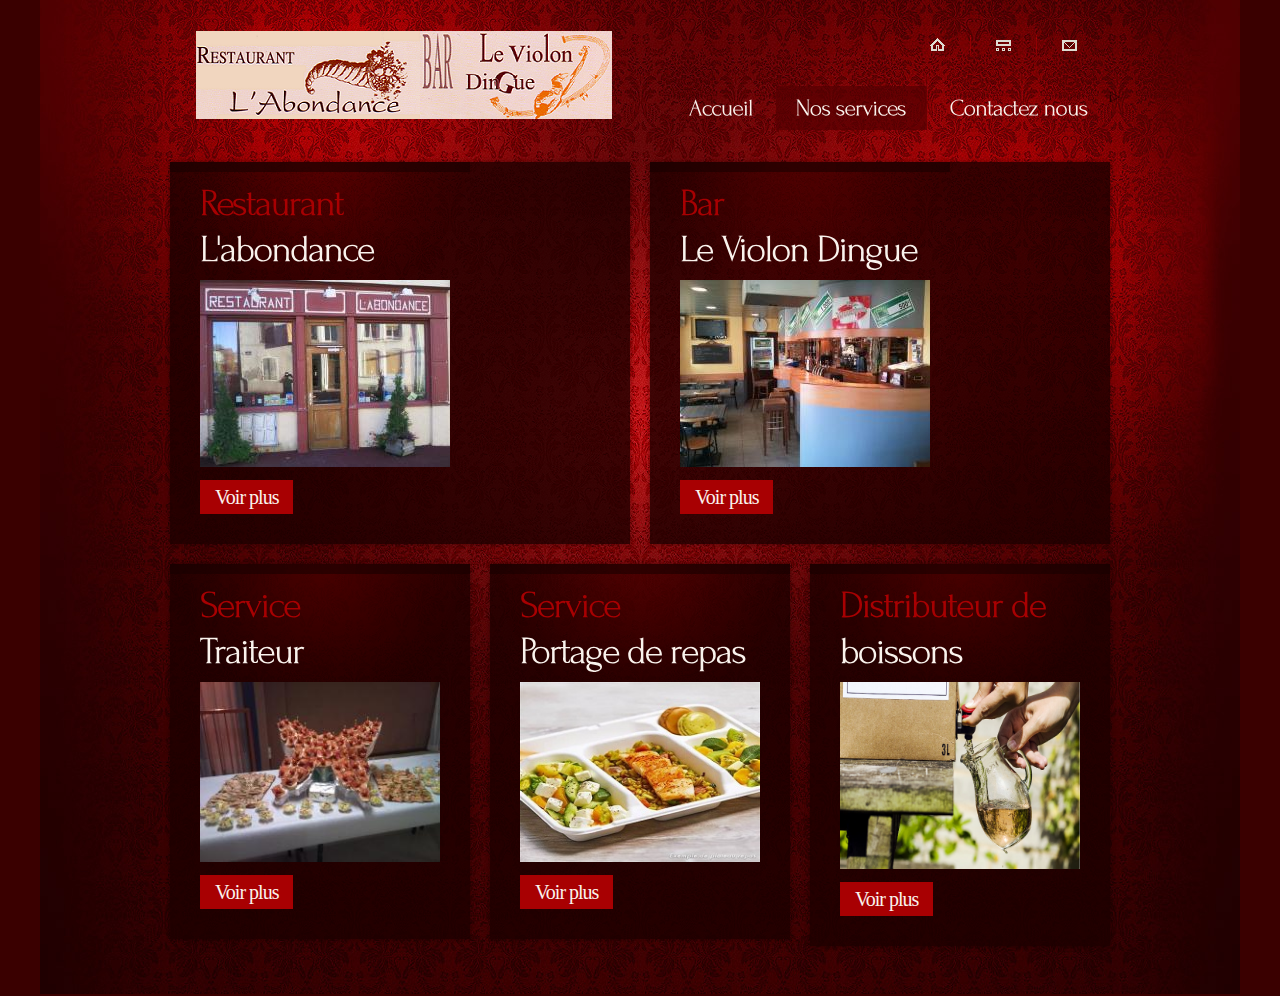
<file: Services.html>
<!DOCTYPE html>
<html lang="en">
<head>
<title>Nos services</title>
<meta charset="utf-8">
<meta name="viewport" content="width=device-width, initial-scale=1, maximum-scale=1">
<link rel="stylesheet" href="css/reset.css" type="text/css" media="all">
<link rel="stylesheet" href="css/layout.css" type="text/css" media="all">
<link rel="stylesheet" href="css/style.css" type="text/css" media="all">
<link rel="stylesheet" href="css/zerogrid.css" type="text/css" media="all">
<link rel="stylesheet" href="css/responsive.css" type="text/css" media="all"> 
<script type="text/javascript" src="js/jquery-1.6.js" ></script>
<script type="text/javascript" src="js/cufon-yui.js"></script>
<script type="text/javascript" src="js/cufon-replace.js"></script>  
<script type="text/javascript" src="js/Forum_400.font.js"></script>
<script type="text/javascript" src="js/atooltip.jquery.js"></script> 
 <script type="text/javascript" src="js/css3-mediaqueries.js"></script>

</head>
<body id="page4">
<div class="body6">
	<div class="body1">
		<div class="main zerogrid">

			<header>
				<h1><a href="index.html" id="logo"><img src="img/logo-double-3.png"/></a></h1>
				<nav>
					<ul id="top_nav">
						<li><a href="index.html"><img src="images/icon_1.gif" alt=""></a></li>
						<li><a href="#"><img src="images/icon_2.gif" alt=""></a></li>
						<li class="end"><a href="Contacts.html"><img src="images/icon_3.gif" alt=""></a></li>
					</ul>
				</nav>
				<nav>
					<ul id="menu">
						<li><a href="index.html">Accueil</a></li>
					    <li class="active"><a href="Services.html">Nos services</a></li>
						<li><a href="Contacts.html">Contactez nous</a></li>i>
					</ul>
				</nav>
			</header>

			<article id="content">
				<div class="wrap">
					<section class="col-1-2"><div class="wrap-col">
						<div class="box">
							<div>
								<h2>Restaurant <span><br>L'abondance</span></h2>
								<figure><img src="img/facade restaurant.jpg" alt="" ></figure>
								
								<a href="Restau.html" class="button1">Voir plus</a>
							</div>
						</div>
					</div></section>
					
					<section class="col-1-2"><div class="wrap-col">
						<div class="box">
							<div>
								<h2>Bar <span><br>Le Violon Dingue</span></h2>
								<figure><img src="img/bar1.jpg" alt="" ></figure>
								
								<a href="Bar.html" class="button1">Voir plus</a>
							</div>
						</div>
					</div></section>

					<section class="col-1-3"><div class="wrap-col">
						<div class="box">
							<div>
								<h2>Service <span><br>Traiteur</span></h2>
								<figure><img src="img/Traiteur1.jpg" alt="" ></figure>
								
								<a href="Traiteur.html" class="button1">Voir plus</a>
							</div>
						</div>
					</div></section>
				
					<section class="col-1-3"><div class="wrap-col">
						<div class="box">
							<div>
								<h2>Service <span><br>Portage de repas</span></h2>
								<figure><img src="img/plateau2.jpg" alt="" ></figure>
								
								<a href="Repasdomicile.html" class="button1">Voir plus</a>
							</div>
						</div>
					</div></section>
					

					<section class="col-1-3"><div class="wrap-col">
						<div class="box">
							<div>
								<h2>Distributeur de<span> boissons</span></h2>
								<figure><img src="img/vinbib.png" alt="" ></figure>
								
								<a href="Boissons.html" class="button1">Voir plus</a>
							</div>
						</div>
					</div></section>







				</div>
			</article>
		</div>
	</div>
</div>
		</div>

</div>
<script type="text/javascript"> Cufon.now(); </script>
</body>
</html>
</file>
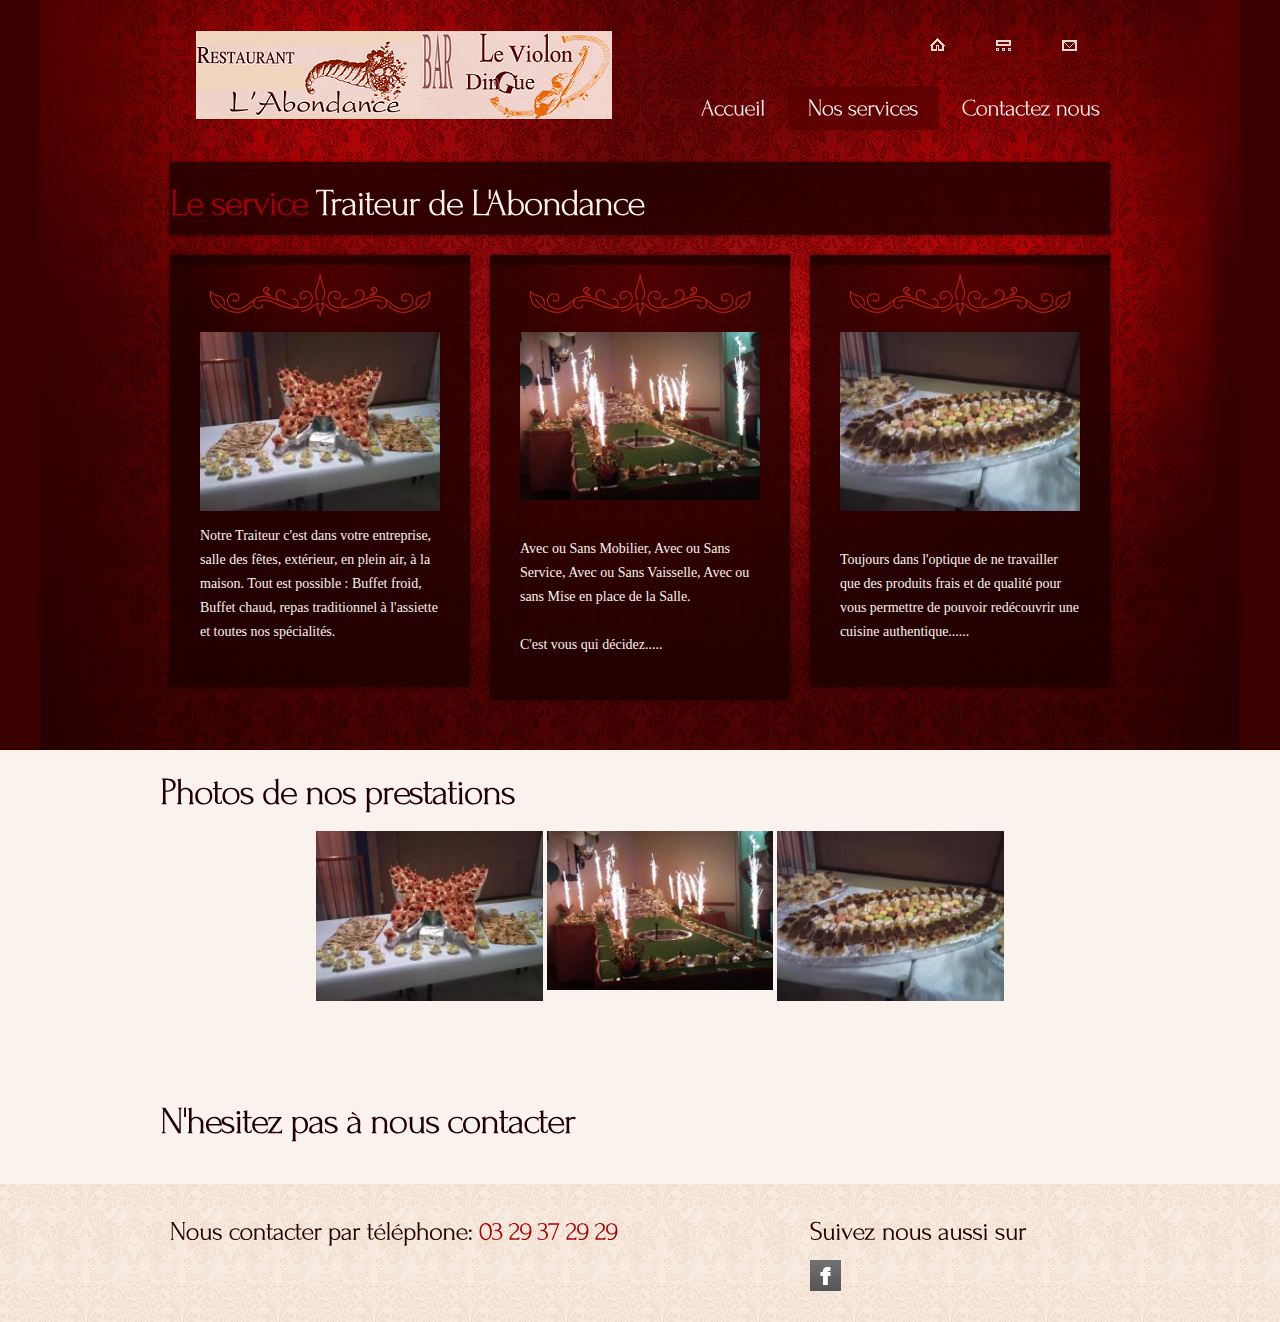
<file: Traiteur.html>
<!DOCTYPE html>
<html lang="en">
<head>
<title>Traiteur</title>
<meta charset="utf-8">
<meta name="viewport" content="width=device-width, initial-scale=1, maximum-scale=1">
<link rel="stylesheet" href="css/reset.css" type="text/css" media="all">
<link rel="stylesheet" href="css/layout.css" type="text/css" media="all">
<link rel="stylesheet" href="css/style.css" type="text/css" media="all">
<link rel="stylesheet" href="css/zerogrid.css" type="text/css" media="all">
<link rel="stylesheet" href="css/responsive.css" type="text/css" media="all"> 
<script type="text/javascript" src="js/jquery-1.6.js" ></script>
<script type="text/javascript" src="js/cufon-yui.js"></script>
<script type="text/javascript" src="js/cufon-replace.js"></script>  
<script type="text/javascript" src="js/Forum_400.font.js"></script>
<script type="text/javascript" src="js/atooltip.jquery.js"></script> 
 <script type="text/javascript" src="js/css3-mediaqueries.js"></script>
<!--[if lt IE 9]>
	<script type="text/javascript" src="js/html5.js"></script>
	<style type="text/css">
		.slider_bg {behavior:url(js/PIE.htc)}
	</style>
<![endif]-->
<!--[if lt IE 7]>
	<div style='clear:both;text-align:center;position:relative'>
		<a href="http://www.microsoft.com/windows/internet-explorer/default.aspx?ocid=ie6_countdown_bannercode"><img src="http://storage.ie6countdown.com/assets/100/images/banners/warning_bar_0000_us.jpg" border="0" alt="" /></a>
	</div>
<![endif]-->
</head>
<body id="page2">
<div class="body6">
	<div class="body1">
		<div class="main zerogrid">
<!-- header -->
<header>
	<h1><a href="index.html" id="logo"><img src="img/logo-double-3.png"/></a></h1>
	<nav>
		<ul id="top_nav">
			<li><a href="index.html"><img src="images/icon_1.gif" alt=""></a></li>
			<li><a href="#"><img src="images/icon_2.gif" alt=""></a></li>
			<li class="end"><a href="Contacts.html"><img src="images/icon_3.gif" alt=""></a></li>
		</ul>
	</nav>
				<nav>
					<ul id="menu">
						<li><a href="index.html">Accueil</a></li>
						<li class="active"><a href="Services.html">Nos services</a></li>
						<li><a href="Contacts.html">Contactez nous</a></li>
					</ul>
				</nav>
			</header>
<!-- / header -->
<!-- content -->
			<article id="content">
				<div class="wrap">
					<section class="col-1-1"><div class="wrap-col"><div class="box">
					<h2>Le service <span>Traiteur de L'Abondance</span></h2></div></section>
					<section class="col-1-3"><div class="wrap-col">
						<div class="box">
							<div>
								<h2><img src="img/ornement.png" alt="" ></h2>
								<figure><img src="img/Traiteur1.jpg" alt="" ></figure>
								<p class="pad_bot1">Notre Traiteur c'est dans votre entreprise, salle des

                                    fêtes, extérieur, en plein air, à la maison.
                                   
                                   Tout est possible  :  Buffet froid, Buffet chaud,
                                   
                                   repas traditionnel à l'assiette et toutes nos spécialités.</p>
								
							</div>
						</div>
					</div></section>
					<section class="col-1-3"><div class="wrap-col">
						<div class="box">
							<div>
								<h2><img src="img/ornement.png" alt="" ></h2>
								<figure><img src="img/traiteur2.jpg" alt="" ></figure>
								<p class="pad_bot1"><br>Avec ou Sans Mobilier,

                                    Avec ou Sans Service,
                                   
                                    Avec ou Sans Vaisselle,
                                   
                                    Avec ou sans Mise en place de la Salle.
                                    <br>  
                                    <br>  
                                                                 
                                    C'est vous qui décidez.....</p>
								
							</div>
						</div>
					</div></section>
					<section class="col-1-3"><div class="wrap-col">
						<div class="box">
							<div>
								<h2><img src="img/ornement.png" alt="" ></h2>
								<figure><img src="img/traiteur3.jpg" alt="" ></figure>
								<p class="pad_bot1"><br>Toujours dans l'optique de ne travailler que des produits

                                    frais et de qualité pour vous permettre de pouvoir
                                   
                                   redécouvrir une cuisine authentique......		   
								</p>
								
							</div>
						</div>
					</div></section>
				</div>
			</article>
		</div>
	</div>
</div>
<div class="body2">
	<div class="main zerogrid">
		<article id="content2">
			<div class="wrapper">
				<section">
					<h2>Photos de nos prestations</h2>
					
						
					<article class="groupe1">
								<figure class="photo"><img src="img/Traiteur1.jpg" alt=""></figure>
								<figure class="photo"><img src="img/traiteur2.jpg" alt=""></figure>			
								<figure class="photo"><img src="img/traiteur3.jpg" alt=""></figure></article>
								
							
							</div>
							<h2>N'hesitez pas à nous contacter</h2>
						
						</div>
									
							
						



						</div></div>
					</div>
				</section>
			</div>
		</article>

	</div>
</div>
<div class="body3">

		<div class="main zerogrid">

<footer>
	<div class="wrapper">
		<section class="col-2-3"><div class="wrap-col">
			<h3>Nous contacter par téléphone: <span>03 29 37 29 29</span></h3>
			
		</div></section>
		<section class="col-1-3"><div class="wrap-col">
			<h3>Suivez nous aussi sur </h3>
			<ul id="icons">
				<li><a href="https://www.facebook.com/violondinguemirecourt/" class="normaltip" title="Facebook"><img src="images/icon1.gif" alt=""></a></li>
				
			</ul>
		</div></section>
	</div>
	
</footer>

		</div>

</div>
<script type="text/javascript"> Cufon.now(); </script>
</body>
</html>
</file>
<file: css/layout.css>
.col1, .col2, .col3, .cols  {float:left}
.cols {width:300px}
.col1 {width:630px}
.col2 {width:240px}
.col3 {width:570px}
/* index.html */
/* index-1.html */
#page2 .box .list1 {margin-top:-7px}
/* index-2.html */
#page3 h2.letter_spacing {word-spacing:-2px}
/* index-3.html */
#page4 .box .list1 {margin-top:-7px}
#page4 h2.pad_bot1 {padding-bottom:5px}
/* index-4.html */
#page5 .box > div {background: url(../images/box_top2.png) top center no-repeat}
#page5 #content2 h2 {padding-bottom:4px}
/* index-5.html */
/* index-6.html */
</file>
<file: css/style.css>
/* Getting the new tags to behave */
article, aside, audio, canvas, command, datalist, details, embed, figcaption, figure, footer, header, hgroup, keygen, meter, nav, output, progress, section, source, video {display:block}
mark, rp, rt, ruby, summary, time {display:inline}
/* Left & Right alignment */
.left {float:left}
.right {float:right}
.wrapper {width:100%;overflow:hidden}
.wrap{overflow:hidden;margin-left:-5px;padding-left:5px}
/* Global properties */
body {background:url(../images/bg_bot.jpg) center 0 repeat #faf3ed;border:0;font:14px Georgia, "Times New Roman", Times, serif;color:#200;line-height:24px}
.ic, .ic a {border:0;float:right;background:#fff;color:#f00;width:50%;line-height:10px;font-size:10px;margin:-220% 0 0 0;overflow:hidden;padding:0}
.css3{border-radius:8px;-moz-border-radius:8px;-webkit-border-radius:8px;box-shadow:0 0 4px rgba(0, 0, 0, .4);-moz-box-shadow:0 0 4px rgba(0, 0, 0, .4);-webkit-box-shadow:0 0 4px rgba(0, 0, 0, .4);position:relative}
/* Global Structure */
.main {	margin:0 auto;}
.body1 {background:url(../images/bg_top_img.jpg) top center no-repeat #3A0000;}
.body2 {background:#faf3ed} 
.body3 {background:url(../images/bg_bot.jpg) top center repeat}
.body4 {background:url(../images/bg_bot_img.jpg) top center no-repeat}
.body5 {background:url(../images/slider_shadow.png) center 508px no-repeat}
.body6 {background:url(../images/bg_top.jpg) top repeat-x}
/* main layout */
a {color:#a80002;text-decoration:none;outline:none}
a:hover {text-decoration:underline}
h1 {float:left;padding:0px 0 0 36px}
h2 {font-size:38px;line-height:1.2em;color:#200000;padding:16px 0 12px 0;letter-spacing:-2px}
h2.letter_spacing {letter-spacing:-3px}
h3 {font-size:27px;color:#230000;line-height:1.2em;padding:20px 0 9px 0;letter-spacing:-1px}
h3 span {color:#a80002}
p {padding-bottom:24px}
/* header */
header {height:121px;padding-top:31px;width:100%;overflow:hidden}
#logo {display:block;}
#top_nav {float:right;padding:4px 43px 30px 0}
#top_nav li {float:left;padding:3px 26px 5px 0;background:url(../images/top_line.gif) right 0 no-repeat;margin-right:25px}
#top_nav li a {display:block;line-height:0}
#top_nav .end {background:none;padding-right:0;margin-right:0}
#menu {float:right;padding:0 0 0 0}
#menu li {float:left;padding-left:3px}
#menu li a {display:block;font-size:24px;color:#faf3ed;line-height:40px;padding:0 20px;height:44px;letter-spacing:-1px}
#menu li a:hover, #menu .active a {text-decoration:none;background:url(../images/menu_bg.png) repeat}
.slider_bg {width:100%;height:404px;background:url(../images/bg_slider.jpg) 0 0 no-repeat;position:relative;overflow:hidden;box-shadow:0 0 5px rgba(0, 0, 0, .4);-moz-box-shadow:0 0 5px rgba(0, 0, 0, .4);-webkit-box-shadow:0 0 5px rgba(0, 0, 0, .4);margin-bottom:35px}
.slider {top:10px;right:10px;position:absolute;z-index:1;width:920px}
.slider .items {display:none}
.slider .pic {float:right;position:relative}
.banner {left:0px;top:0;position:absolute;width:271px;z-index:2;text-align:center}
.banner strong {font-size:52px;color:#bf0f0a;display:block;line-height:1.2em;text-transform:uppercase;padding:55px 0 0 0;letter-spacing:-2px}
.banner strong span {display:block;margin-top:-16px}
.banner b {display:block;font-size:27px;color:#312826;text-transform:uppercase;padding:0 0 23px 0;line-height:1.2em;letter-spacing:-1px}
.banner p {background:url(../images/quot1.png) 0 0 no-repeat}
.banner p span {display:block;background:url(../images/quot2.png) right bottom no-repeat;padding:0 0 0 0;color:#6c5f5b;padding-bottom:2px}
.slider .pagination {position:absolute;z-index:2;bottom:10px;left:107px}
.slider .pagination li {float:left;padding-right:3px}
.slider .pagination a {display:block;width:17px;height:17px;text-indent:-9999px;background:url(../images/buttons.png) right 0 no-repeat}
.slider .pagination a:hover, .slider .pagination .current a {background-position:left}
/* content */
#content {padding-bottom:40px}
#content2 {padding-bottom:31px}
.pad_left1 {padding-left:30px}
.pad_bot1 {padding-bottom:13px}
.pad_bot2 {padding-bottom:24px}
.marg_right1 {margin-right:20px}
.mag-1{border-left: 1px solid #E1DBD6; padding-left: 30px;}
.mag-2{border-right: 1px solid #E1DBD6; padding-right: 5px;}
.box {background:url(../images/box_bg.png) repeat;color:#faf3ed;box-shadow:0 0 5px rgba(0, 0, 0, .4);-moz-box-shadow:0 0 5px rgba(0, 0, 0, .4);-webkit-box-shadow:0 0 5px rgba(0, 0, 0, .4)}
.box > div {background:url(../images/box_top.png) 0 top no-repeat;padding:30px;padding-top:0;overflow:hidden}
.box h2 {color:#a80002;padding:15px 0 12px 0}
.box h2 span {color:#faf3ed}
.box figure {padding-bottom:13px}
.list1 li a {font-style:italic;padding-left:12px;background:url(../images/marker_1.gif) 1px 8px no-repeat;color:#faf3ed}
.list_1 {color:#fff}
.list_1:hover {text-decoration:none}
.button1 {display:inline-block;font-size:20px;color:#faf3ed;line-height:34px;padding:0 15px;background:#a80002;letter-spacing:-1px}
.button1:hover {text-decoration:none;color:#1e0000;background:#faf3ed}
.testimonials li span {float:left;width:40px;height:40px;font-size:30px;color:#faf3ed;line-height:34px;text-align:center;background:#a80002;margin-right:20px}
.testimonials li p {float:left;width:180px;padding-bottom:15px}
.testimonials li img {padding-top:2px}
.line1 {background:url(../images/line_vert1.gif) 285px 0 repeat-y}
.line2 {background:url(../images/line_vert1.gif) 615px 0 repeat-y}
.price {margin-top:-7px}
.price li {overflow:hidden;background:url(../images/price_bg.gif) 0 -6px repeat-x}
.price a {float:left;color:#220000;background:url(../images/marker_2.gif) 1px 11px no-repeat #faf3ed;padding-left:12px}
.price a:hover {text-decoration:none;color:#a80002}
.price span {float:right;background:#faf3ed}
.address {padding-bottom:0}
.address span {float:left;width:84px}
/* footer */
footer {height:138px;font:13px "Trebuchet MS", Arial, Helvetica, sans-serif;color:#696969;line-height:18px}
footer a {color:#c53005;text-decoration:underline}
footer a:hover {text-decoration:none}
#icons {padding:5px 0 0 0}
#icons li {float:left;padding-right:9px}
/* Tooltips */
.aToolTip {background:#a80002;color:#fff;	margin:0;padding:2px 10px 3px;font-size:11px;position:absolute;line-height:17px}
.aToolTip .aToolTipContent {position:relative;	margin:0;padding:0}
/* forms */
#ContactForm {margin-top:-5px;width:95%;}
#ContactForm span {float:left;width:111px;line-height:20px}
#ContactForm .wrapper {min-height:24px}
#ContactForm .textarea_box {min-height:170px;width:100%;overflow:hidden;padding-bottom:9px}
#ContactForm {}
#ContactForm a {margin:10px;}
#ContactForm .input {width:85%;height:18px;background:#faf3ed;padding:1px 5px;color:#220000;font:14px Georgia, "Times New Roman", Times, serif;margin:0;float:left}
#ContactForm textarea {overflow:auto;width:85%;height:163px;background:#faf3ed;padding:1px 5px;color:#220000;font:14px Georgia, "Times New Roman", Times, serif;margin:0}
.groupe1 , .groupe2{
    width:1000px;
    max-width:100vw;
    min-height: 20vh;
    display: flex;
    flex-direction: row;
    flex-wrap: wrap;
    align-items: flex-end;
    justify-content: center;
    margin-bottom: 2cm;
}
.photo{
    width:6cm;
    height: 4.5cm;
    margin:2px;
}
</file>
<file: css/zerogrid.css>
/*
Zerotheme.com | Free Html5 Responsive Templates
Zerogrid - A Single Grid System for Responsive Design
Author: Kimmy
Version : 2.1
Author URI: https://www.zerotheme.com/
*/
/* -------------------------------------------- */
/* ------------------Grid System--------------- */ 
.zerogrid{ width: 960px; position: relative; margin: 0 auto; padding: 0px;}
.zerogrid:after { content: "\0020"; display: block; height: 0; clear: both; visibility: hidden; }

.zerogrid .row{}
.zerogrid .row:before,.row:after { content: '\0020'; display: block; overflow: hidden; visibility: hidden; width: 0; height: 0; }
.zerogrid .row:after{clear: both; }
.zerogrid .row{zoom: 1;}

.zerogrid .wrap-col{margin:10px;}

.zerogrid .col-1-2, .zerogrid .col-1-3, .zerogrid .col-2-3, .zerogrid .col-1-4, .zerogrid .col-2-4, .zerogrid .col-3-4, .zerogrid .col-1-5, .zerogrid .col-2-5, .zerogrid .col-3-5, .zerogrid .col-4-5, .zerogrid .col-1-6, .zerogrid .col-2-6, .zerogrid .col-3-6, .zerogrid .col-4-6, .zerogrid .col-5-6{float:left; display: inline-block;}

.zerogrid .col-full{width:100%;}

.zerogrid .col-1-2{width:50%;}

.zerogrid .col-1-3{width:33.33%;}
.zerogrid .col-2-3{width:66.66%;}

.zerogrid .col-1-4{width:25%;}
.zerogrid .col-2-4{width:50%;}
.zerogrid .col-3-4{width:75%;}

.zerogrid .col-1-5{width:20%;}
.zerogrid .col-2-5{width:40%;}
.zerogrid .col-3-5{width:60%;}
.zerogrid .col-4-5{width:80%;}

.zerogrid .col-1-6{width:16.66%;}
.zerogrid .col-2-6{width:33.33%;}
.zerogrid .col-3-6{width:50%;}
.zerogrid .col-4-6{width:66.66%;}
.zerogrid .col-5-6{width:83.33%;}

@media only screen and (min-width: 768px) and (max-width: 960px) {
	.zerogrid{width:768px;}
}

@media only screen and (min-width: 620px) and (max-width: 767px) {
	.zerogrid{width:100%;}
}

@media only screen and (max-width: 619px) {
	.zerogrid, .zerogrid .col-1-2, .zerogrid .col-1-3, .zerogrid .col-2-3, .zerogrid .col-1-4, .zerogrid .col-2-4, .zerogrid .col-3-4, .zerogrid .col-1-5, .zerogrid .col-2-5, .zerogrid .col-3-5, .zerogrid .col-4-5, .zerogrid .col-1-6, .zerogrid .col-2-6, .zerogrid .col-3-6, .zerogrid .col-4-6, .zerogrid .col-5-6{width:100%;}
}
</file>
<file: css/responsive.css>
/*
Free Html5 Responsive Templates
Author: Kimmy Tran
Author URI: https://www.zerotheme.com/
*/
html {
   -webkit-text-size-adjust: none;
}
.video embed,
.video object,
.video iframe {
   width: 100%;
   height: auto;
}
img{
	max-width:100%;
	height: auto;
   	width: auto\9; /* ie8 */
}

.slider-response{
	display: none;	
}
/*------------------------*/

@media only screen and (max-width: 960px) {
	.slider_bg {width:auto;height:auto;background: #FAF3ED;padding: 7px;}
	.slider{display: none;}
	.slider-response{display: block;}
	header{height:161px;}
	#menu{margin-top: 10px;}
}

@media only screen and (max-width: 767px){
	#top_nav{margin-top: 20px;}
	#menu{margin-top: 0px;}
	header{height:270px;}
	.mag-1, .mag-2{border: none; padding: 0;}
}
@media only screen and (max-width: 619px) {
	
}
@media only screen and (max-width: 320px) {
	header{height:320px;}
}
@media only screen and (max-width: 240px) {
	header{height:380px;}
}
</file>
<file: css/responsiveslides.css>
/*! http://responsiveslides.com v1.54 by @viljamis */

.rslides {
  position: relative;
  list-style: none;
  overflow: hidden;
  width: 100%;
  padding: 0;
  margin: 0;
  }

.rslides li {
  -webkit-backface-visibility: hidden;
  position: absolute;
  display: none;
  width: 100%;
  left: 0;
  top: 0;
  }

.rslides li:first-child {
  position: relative;
  display: block;
  float: left;
  }

.rslides img {
  display: block;
  height: auto;
  float: left;
  width: 100%;
  border: 0;
  }

.rslides {
  margin: 0 auto;
  }

.rslides_container {
  /*margin-bottom: 50px;*/
  position: relative;
  float: left;
  width: 100%;
  }

.centered-btns_nav {
  z-index: 3;
  position: absolute;
  -webkit-tap-highlight-color: rgba(0,0,0,0);
  top: 50%;
  left: 0;
  opacity: 0.7;
  text-indent: -9999px;
  overflow: hidden;
  text-decoration: none;
  height: 61px;
  width: 38px;
  background: transparent url("../images/themes.gif") no-repeat left top;
  margin-top: -45px;
  }

.centered-btns_nav:active {
  opacity: 1.0;
  }

.centered-btns_nav.next {
  left: auto;
  background-position: right top;
  right: 0;
  }

.transparent-btns_nav {
  z-index: 3;
  position: absolute;
  -webkit-tap-highlight-color: rgba(0,0,0,0);
  top: 0;
  left: 0;
  display: block;
  background: #fff; /* Fix for IE6-9 */
  opacity: 0;
  filter: alpha(opacity=1);
  width: 48%;
  text-indent: -9999px;
  overflow: hidden;
  height: 91%;
  }

.transparent-btns_nav.next {
  left: auto;
  right: 0;
  }

.large-btns_nav {
  z-index: 3;
  position: absolute;
  -webkit-tap-highlight-color: rgba(0,0,0,0);
  opacity: 0.6;
  text-indent: -9999px;
  overflow: hidden;
  top: 0;
  bottom: 0;
  left: 0;
  background: #000 url("themes.gif") no-repeat left 50%;
  width: 38px;
  }

.large-btns_nav:active {
  opacity: 1.0;
  }

.large-btns_nav.next {
  left: auto;
  background-position: right 50%;
  right: 0;
  }

.centered-btns_nav:focus,
.transparent-btns_nav:focus,
.large-btns_nav:focus {
  outline: none;
  }

.centered-btns_tabs,
.transparent-btns_tabs,
.large-btns_tabs {
  margin-top: 10px;
  text-align: center;
  }

.centered-btns_tabs li,
.transparent-btns_tabs li,
.large-btns_tabs li {
  display: inline;
  float: none;
  _float: left;
  *float: left;
  margin-right: 5px;
  }

.centered-btns_tabs a,
.transparent-btns_tabs a,
.large-btns_tabs a {
  text-indent: -9999px;
  overflow: hidden;
  -webkit-border-radius: 15px;
  -moz-border-radius: 15px;
  border-radius: 15px;
  background: #ccc;
  background: rgba(0,0,0, .2);
  display: inline-block;
  _display: block;
  *display: block;
  -webkit-box-shadow: inset 0 0 2px 0 rgba(0,0,0,.3);
  -moz-box-shadow: inset 0 0 2px 0 rgba(0,0,0,.3);
  box-shadow: inset 0 0 2px 0 rgba(0,0,0,.3);
  width: 9px;
  height: 9px;
  }

.centered-btns_here a,
.transparent-btns_here a,
.large-btns_here a {
  background: #222;
  background: rgba(0,0,0, .8);
  }
  
 .caption {
  position: absolute;
  display: block;
  bottom: 0;
  left: 0;
  right: 0;
  padding: 15px;
  text-align: center;
  background: #000;
  background: rgba(0,0,0, .8);
  color: #fff;
}
</file>
<file: css/contactform.css>
#contact_form {padding:5;}

#ff label {cursor:pointer;margin:4px 0;display:block;}

input {	display:block;width:90%;border-radius:4px;-webkit-border-radius:4px;-moz-border-radius:4px;background-color:#f4f4f4; color:#000;	border:1px solid #9E9E9E;padding:10px;	margin-bottom:25px;}

textarea {display:block;width:90%;height:200px; border-radius:4px;-webkit-border-radius:4px;-moz-border-radius:4px;background-color:#f4f4f4; border:1px solid #9E9E9E;padding:10px;	margin-bottom:25px;}

.sendButton {cursor:pointer;background-color:#A80002;-webkit-border-radius:16px;-moz-border-radius:16px;border-radius:16px;	color:#ffffff;width:25%;	font-weight:bold;}
.sendButton:hover {	opacity: 0.8;}
</file>
